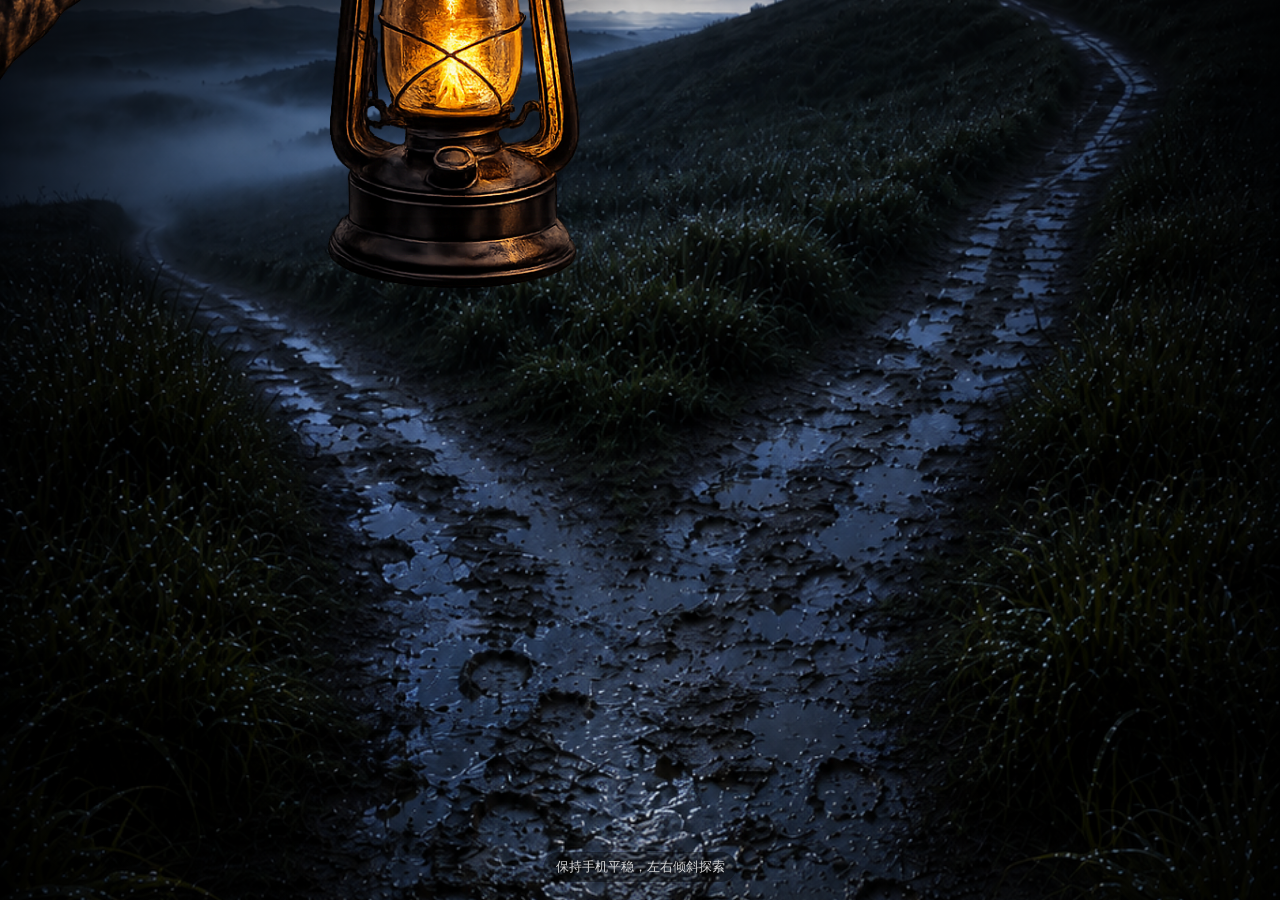
<file: index.html>
<!DOCTYPE html>
<html lang="zh-CN">

<head>
<meta charset="UTF-8">
<meta name="viewport" content="width=device-width,initial-scale=1,maximum-scale=1,user-scalable=no">

<title>探路仪表系统</title>

<link rel="stylesheet" href="style.css">
</head>

<body>

<div id="scene">

    <!-- 背景 -->
    <div id="bg1" class="bg"></div>
    <div id="bg2" class="bg"></div>
    <div id="bg3" class="bg"></div>

    <!-- 马灯 -->
    <img id="lantern" src="./assets/images/1111.png">

    <!-- 提示 -->
    <div id="tip">保持手机平稳，左右倾斜探索</div>

</div>

<script src="main.js"></script>

</body>
</html>
</file>
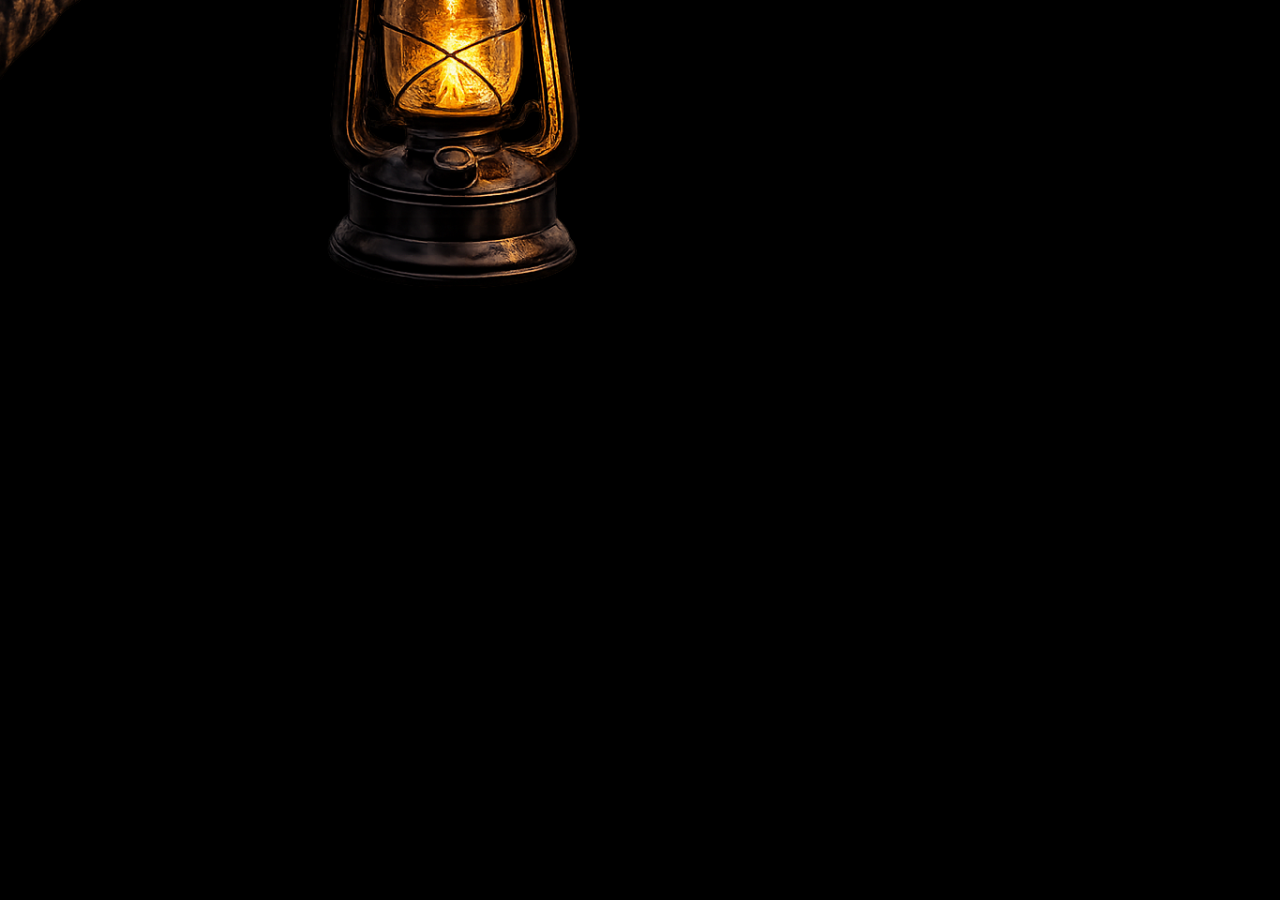
<file: 1.html>
<!DOCTYPE html>
<html lang="zh-CN">

<head>
<meta charset="UTF-8">

<meta
name="viewport"
content="width=device-width,initial-scale=1,maximum-scale=1,user-scalable=no"
/>

<title>深夜探路</title>

<link rel="stylesheet" href="style.css">

</head>

<body>

<div id="scene">

    <!-- 中间背景 -->
    <div class="bg center"></div>

    <!-- 左侧背景 -->
    <div class="bg left"></div>

    <!-- 右侧背景 -->
    <div class="bg right"></div>

    <!-- 雾层（可选） -->
    <div id="fog"></div>

    <!-- 手灯层 -->
    <div id="lanternWrap">
        <img
            src="./assets/images/1111.png"
            id="lantern"
            alt=""
        >
    </div>

 

</div>

<script src="main.js"></script>

</body>

</html>
</file>
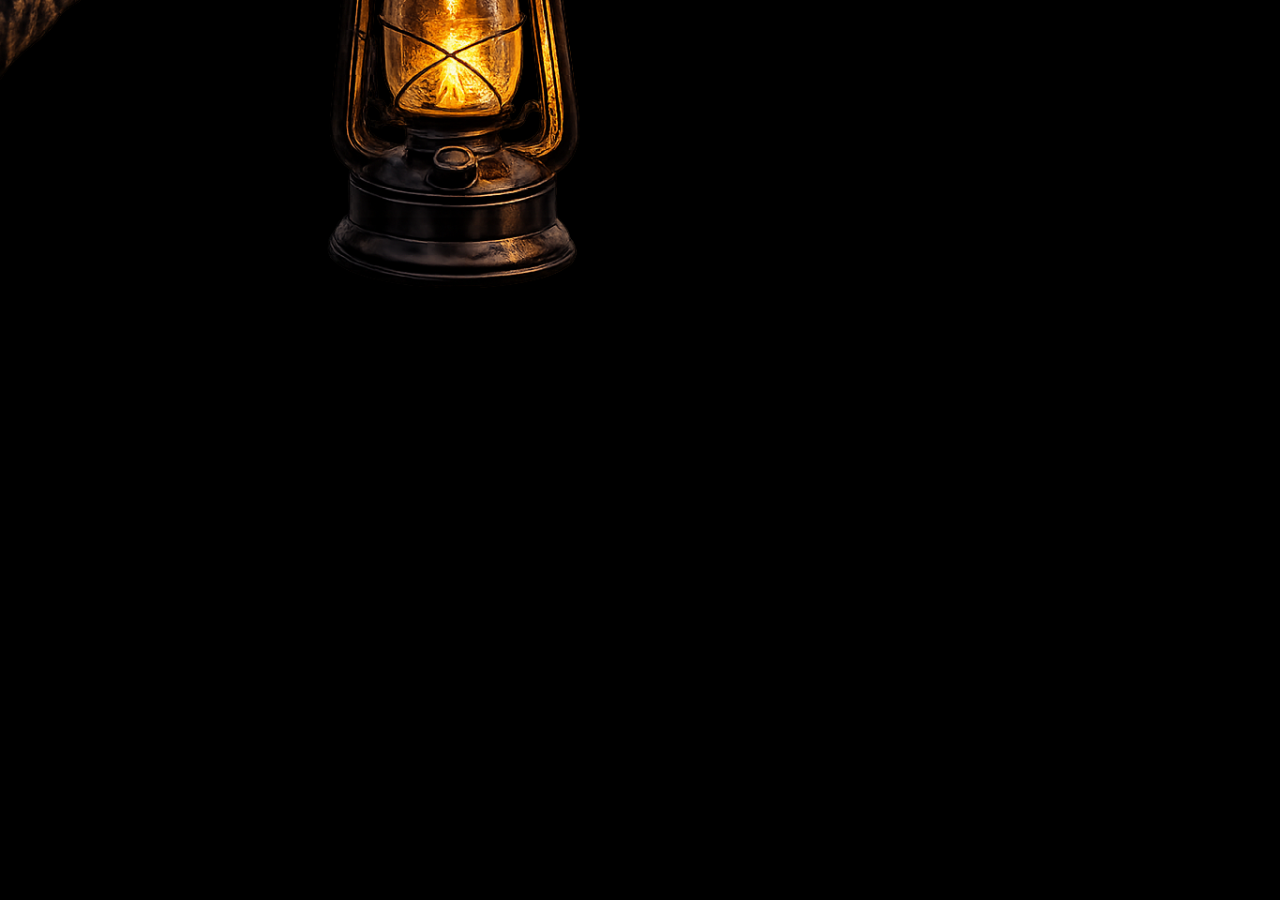
<file: indexindex.html>
<!DOCTYPE html>
<html lang="zh-CN">

<head>
<meta charset="UTF-8">

<meta
name="viewport"
content="width=device-width,initial-scale=1,maximum-scale=1,user-scalable=no"
/>

<title>深夜探路</title>

<link rel="stylesheet" href="style.css">

</head>

<body>

<div id="scene">

    <!-- 中间背景 -->
    <div class="bg center"></div>

    <!-- 左侧背景 -->
    <div class="bg left"></div>

    <!-- 右侧背景 -->
    <div class="bg right"></div>

    <!-- 雾层（可选） -->
    <div id="fog"></div>

    <!-- 手灯层 -->
    <div id="lanternWrap">
        <img
            src="./assets/images/1111.png"
            id="lantern"
            alt=""
        >
    </div>

 

</div>

<script src="main.js"></script>

</body>

</html>
</file>
<file: style.css>
*{
    margin:0;
    padding:0;
    box-sizing:border-box;
}

html,body{
    width:100%;
    height:100%;
    overflow:hidden;
    background:#000;
}

/* 场景 */
#scene{
    position:relative;
    width:100%;
    height:100%;
}

/* 背景层 */
.bg{
    position:absolute;
    inset:0;

    background-size:cover;
    background-position:center;
    background-repeat:no-repeat;

    transition:opacity .3s ease;
}

/* 三张图 */
#bg1{
    background-image:url("./assets/images/6-1.png");
    opacity:1;
}

#bg2{
    background-image:url("./assets/images/6-2.png");
    opacity:0;
}

#bg3{
    background-image:url("./assets/images/6-3.png");
    opacity:0;
}

/* 暗角 */
#scene::after{
    content:"";
    position:absolute;
    inset:0;
    background:radial-gradient(circle, rgba(0,0,0,0) 40%, rgba(0,0,0,0.7) 100%);
    pointer-events:none;
}

/* 马灯 */
#lantern{
    position:absolute;
    bottom:25vh;   /* ↑ 原来是 6vh，现在抬高 */
    left:15vh;
    width:75vw;    /* 稍微收一点避免太大 */
    transform:translateX(-50%);
    will-change:transform;
    z-index:50;    /* ↑ 提高层级（关键） */
    pointer-events:none;
}

/* 提示 */
#tip{
    position:absolute;
    bottom:18px;
    left:50%;
    transform:translateX(-50%);

    color:#fff;
    font-size:13px;

    background:rgba(0,0,0,0.4);
    padding:6px 12px;
    border-radius:20px;
}
</file>
